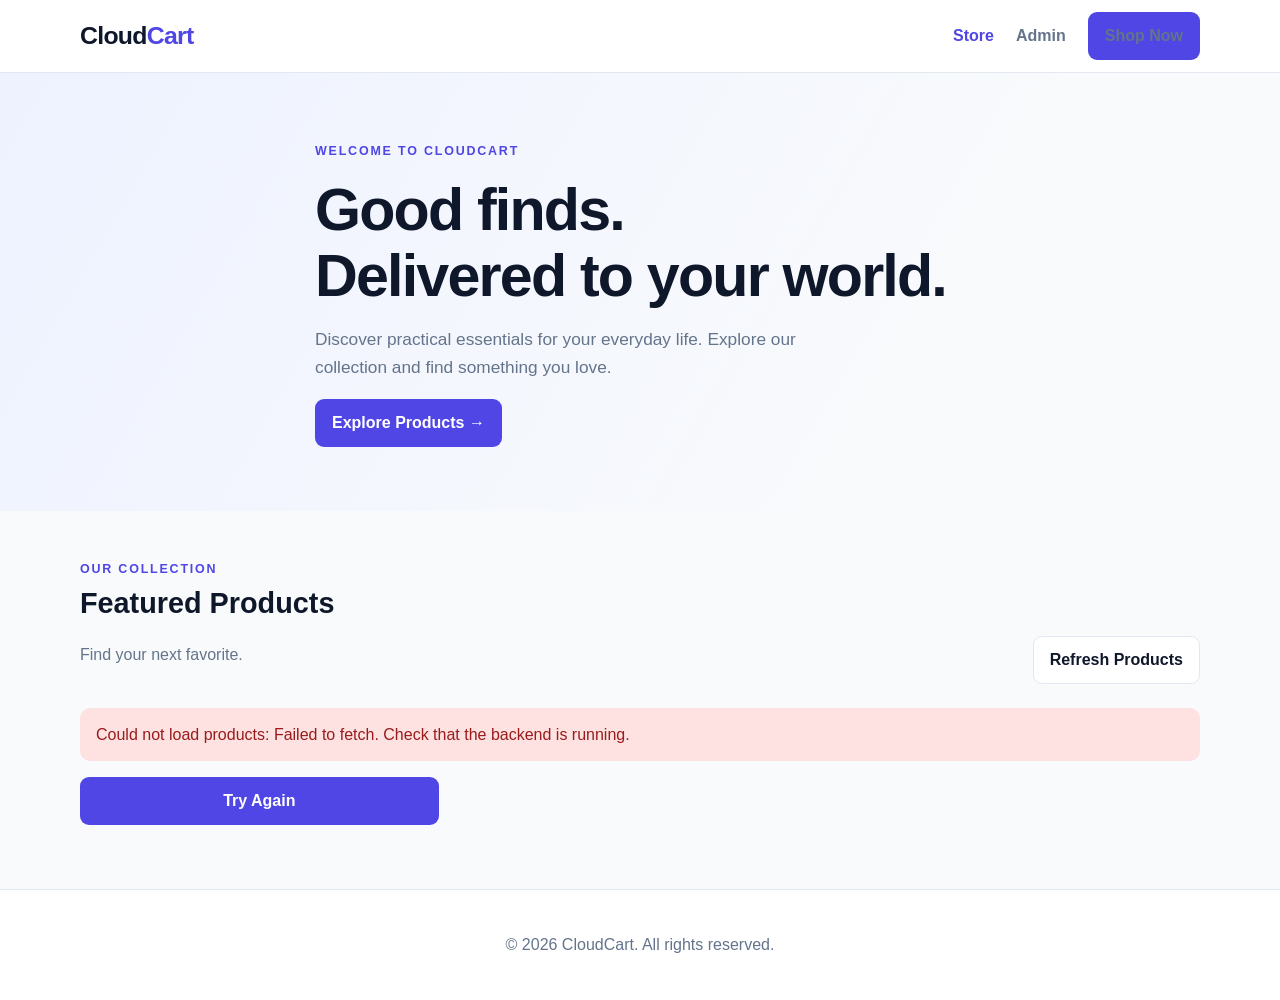
<file: frontend/index.html>
<!DOCTYPE html>
<html lang="en">
<head>
    <meta charset="UTF-8">
    <meta name="viewport" content="width=device-width, initial-scale=1.0">
    <meta name="description" content="Discover everyday essentials at CloudCart.">
    <title>CloudCart | Online Store</title>
    <link rel="stylesheet" href="./css/styles.css">
</head>
<body>
    <header class="site-header">
        <div class="container navbar">
            <a class="brand" href="./index.html">Cloud<span>Cart</span></a>

            <nav class="nav-links">
                <a class="active" href="./index.html">Store</a>
                <a href="./admin.html">Admin</a>
                <a class="btn btn-primary" href="#products">Shop Now</a>
            </nav>
        </div>
    </header>

    <main>
        <section class="hero">
            <div class="container hero-content">
                <span class="eyebrow">Welcome to CloudCart</span>
                <h1>Good finds.<br>Delivered to your world.</h1>
                <p>
                    Discover practical essentials for your everyday life.
                    Explore our collection and find something you love.
                </p>
                <a class="btn btn-primary" href="#products">Explore Products &rarr;</a>
            </div>
        </section>

        <section class="section" id="products">
            <div class="container">
                <div class="section-heading">
                    <div>
                        <span class="eyebrow">Our collection</span>
                        <h2>Featured Products</h2>
                        <p class="muted">Find your next favorite.</p>
                    </div>
                    <button class="btn btn-secondary" id="refresh-button" type="button">
                        Refresh Products
                    </button>
                </div>

                <div id="store-message" class="notice hidden" role="status"></div>

                <div id="product-grid" class="product-grid">
                    <p class="muted">Loading products...</p>
                </div>
            </div>
        </section>
    </main>

    <footer class="site-footer">
        <div class="container">
            <p>&copy; <span id="current-year"></span> CloudCart. All rights reserved.</p>
        </div>
    </footer>

    <script src="./js/api.js"></script>
    <script src="./js/store.js"></script>
</body>
</html>
</file>
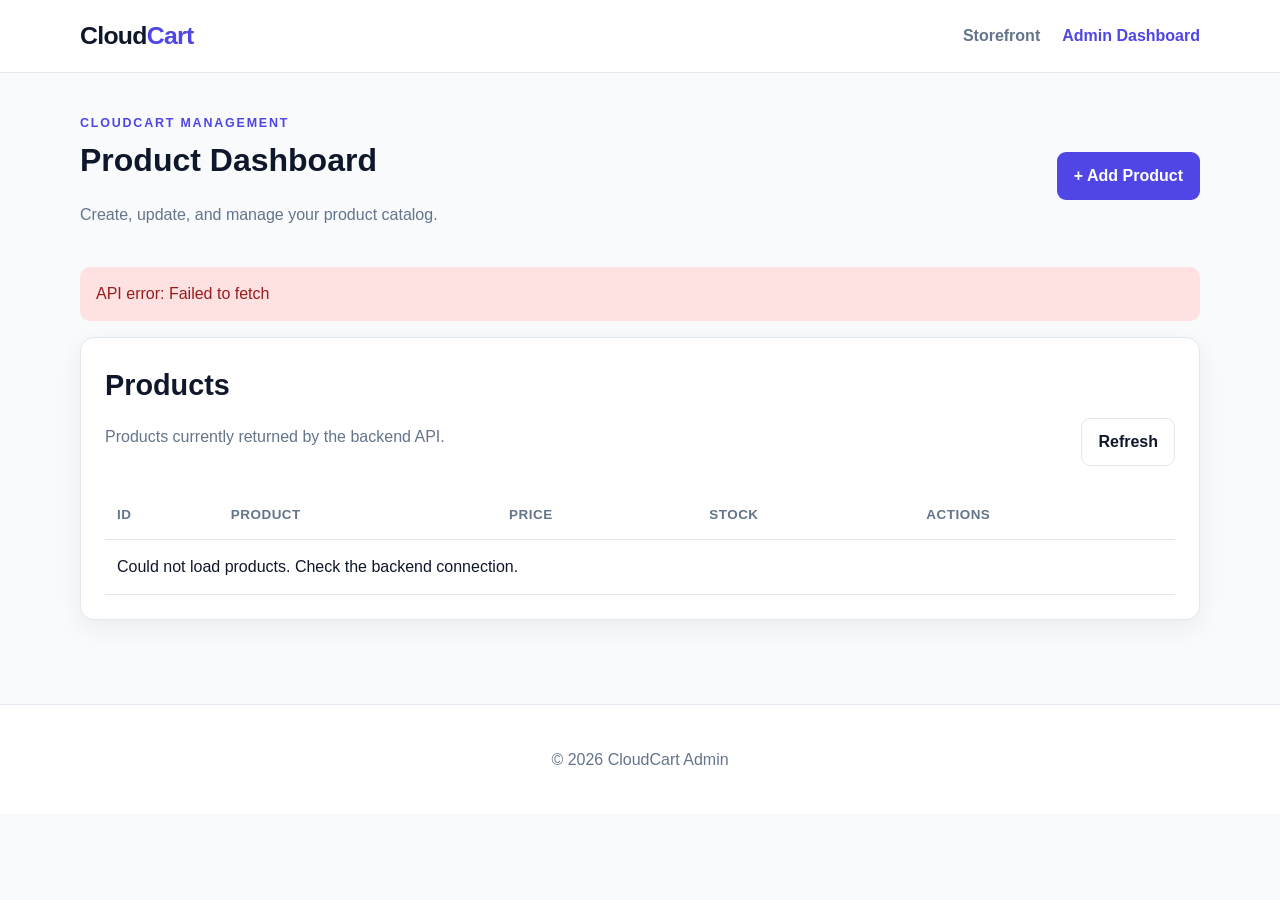
<file: frontend/admin.html>
<!DOCTYPE html>
<html lang="en">
<head>
    <meta charset="UTF-8">
    <meta name="viewport" content="width=device-width, initial-scale=1.0">
    <meta name="description" content="Manage the CloudCart product catalog.">
    <title>CloudCart | Admin Dashboard</title>
    <link rel="stylesheet" href="./css/styles.css">
</head>
<body>
    <header class="site-header">
        <div class="container navbar">
            <a class="brand" href="./index.html">Cloud<span>Cart</span></a>

            <nav class="nav-links">
                <a href="./index.html">Storefront</a>
                <a class="active" href="./admin.html">Admin Dashboard</a>
            </nav>
        </div>
    </header>

    <main class="container admin-layout">
        <div class="admin-toolbar">
            <div>
                <span class="eyebrow">CloudCart management</span>
                <h1>Product Dashboard</h1>
                <p class="muted">Create, update, and manage your product catalog.</p>
            </div>

            <button id="new-product-button" class="btn btn-primary" type="button">
                + Add Product
            </button>
        </div>

        <div id="admin-message" class="notice hidden" role="status"></div>

        <section id="product-form-panel" class="panel hidden">
            <h2 id="form-title">Add a Product</h2>

            <form id="product-form">
                <input type="hidden" id="product-id">

                <div class="form-grid">
                    <div class="form-field">
                        <label for="product-name">Product Name *</label>
                        <input
                            id="product-name"
                            name="name"
                            type="text"
                            maxlength="200"
                            required
                        >
                    </div>

                    <div class="form-field">
                        <label for="product-price">Price (USD) *</label>
                        <input
                            id="product-price"
                            name="price"
                            type="number"
                            min="0"
                            step="0.01"
                            required
                        >
                    </div>

                    <div class="form-field">
                        <label for="product-stock">Stock Quantity</label>
                        <input
                            id="product-stock"
                            name="stock_quantity"
                            type="number"
                            min="0"
                            step="1"
                            value="0"
                            required
                        >
                    </div>

                    <div class="form-field">
                        <label for="product-image-key">Image Key (optional)</label>
                        <input
                            id="product-image-key"
                            name="image_key"
                            type="text"
                            placeholder="e.g. products/mouse.jpg"
                        >
                    </div>

                    <div class="form-field full">
                        <label for="product-description">Description</label>
                        <textarea
                            id="product-description"
                            name="description"
                            rows="3"
                            placeholder="Describe the product..."
                        ></textarea>
                    </div>
                </div>

                <div style="display:flex; gap:10px; margin-top:20px; flex-wrap:wrap;">
                    <button id="save-product-button" class="btn btn-primary" type="submit">
                        Save Product
                    </button>
                    <button id="cancel-form-button" class="btn btn-secondary" type="button">
                        Cancel
                    </button>
                </div>
            </form>
        </section>

        <section class="panel">
            <div class="section-heading">
                <div>
                    <h2>Products</h2>
                    <p class="muted">Products currently returned by the backend API.</p>
                </div>
                <button id="reload-products-button" class="btn btn-secondary" type="button">
                    Refresh
                </button>
            </div>

            <div class="table-wrap">
                <table>
                    <thead>
                        <tr>
                            <th>ID</th>
                            <th>Product</th>
                            <th>Price</th>
                            <th>Stock</th>
                            <th>Actions</th>
                        </tr>
                    </thead>
                    <tbody id="admin-product-list">
                        <tr>
                            <td colspan="5">Loading products...</td>
                        </tr>
                    </tbody>
                </table>
            </div>
        </section>
    </main>

    <footer class="site-footer">
        <div class="container">
            <p>&copy; <span id="admin-current-year"></span> CloudCart Admin</p>
        </div>
    </footer>

    <script src="./js/api.js"></script>
    <script src="./js/admin.js"></script>
</body>
</html>
</file>
<file: frontend/css/styles.css>
:root {
    --primary: #4f46e5;
    --primary-dark: #3730a3;
    --background: #f8fafc;
    --surface: #ffffff;
    --text: #0f172a;
    --muted: #64748b;
    --border: #e2e8f0;
    --success: #15803d;
    --danger: #dc2626;
    --radius: 14px;
    --shadow: 0 8px 24px rgba(15, 23, 42, 0.06);
}

* {
    box-sizing: border-box;
}

body {
    margin: 0;
    font-family: Arial, Helvetica, sans-serif;
    background: var(--background);
    color: var(--text);
    line-height: 1.6;
}

a {
    color: inherit;
    text-decoration: none;
}

button,
input,
textarea,
select {
    font: inherit;
}

button {
    cursor: pointer;
}

.container {
    width: min(1120px, 92%);
    margin: 0 auto;
}

.site-header {
    background: var(--surface);
    border-bottom: 1px solid var(--border);
    position: sticky;
    top: 0;
    z-index: 10;
}

.navbar {
    min-height: 72px;
    display: flex;
    align-items: center;
    justify-content: space-between;
    gap: 20px;
}

.brand {
    font-size: 1.55rem;
    font-weight: 800;
    letter-spacing: -0.7px;
}

.brand span {
    color: var(--primary);
}

.nav-links {
    display: flex;
    align-items: center;
    gap: 22px;
}

.nav-links a {
    color: var(--muted);
    font-weight: 600;
}

.nav-links a:hover,
.nav-links a.active {
    color: var(--primary);
}

.btn {
    display: inline-flex;
    justify-content: center;
    align-items: center;
    gap: 8px;
    padding: 10px 16px;
    border: 1px solid transparent;
    border-radius: 9px;
    font-weight: 700;
    transition: 0.2s ease;
}

.btn-primary {
    background: var(--primary);
    color: white;
}

.btn-primary:hover {
    background: var(--primary-dark);
}

.btn-secondary {
    background: white;
    border-color: var(--border);
    color: var(--text);
}

.btn-danger {
    background: #fee2e2;
    color: var(--danger);
}

.btn:disabled {
    opacity: 0.6;
    cursor: not-allowed;
}

.hero {
    padding: 64px 0;
    background: linear-gradient(120deg, #eef2ff, #f8fafc 70%);
}

.hero-content {
    max-width: 650px;
}

.eyebrow {
    color: var(--primary);
    text-transform: uppercase;
    letter-spacing: 1.8px;
    font-size: 0.78rem;
    font-weight: 800;
}

.hero h1 {
    font-size: clamp(2.3rem, 5vw, 3.7rem);
    line-height: 1.12;
    letter-spacing: -1.8px;
    margin: 14px 0;
}

.hero p {
    color: var(--muted);
    font-size: 1.08rem;
    max-width: 540px;
}

.section {
    padding: 44px 0 64px;
}

.section-heading {
    display: flex;
    justify-content: space-between;
    align-items: end;
    gap: 20px;
    margin-bottom: 24px;
}

.section-heading h2 {
    margin: 0;
    font-size: 1.8rem;
}

.muted {
    color: var(--muted);
}

.product-grid {
    display: grid;
    grid-template-columns: repeat(3, minmax(0, 1fr));
    gap: 22px;
}

.product-card {
    background: var(--surface);
    border: 1px solid var(--border);
    border-radius: var(--radius);
    overflow: hidden;
    box-shadow: var(--shadow);
    display: flex;
    flex-direction: column;
}

.product-image {
    height: 190px;
    display: flex;
    justify-content: center;
    align-items: center;
    background: #eef2ff;
    color: var(--primary);
    font-size: 3.2rem;
}

.product-image img {
    width: 100%;
    height: 100%;
    object-fit: cover;
}

.product-info {
    padding: 18px;
    display: flex;
    flex-direction: column;
    flex: 1;
}

.product-info h3 {
    margin: 0 0 8px;
}

.product-info p {
    color: var(--muted);
    margin: 0 0 14px;
}

.product-bottom {
    display: flex;
    justify-content: space-between;
    align-items: center;
    gap: 12px;
    margin-top: auto;
}

.price {
    font-size: 1.2rem;
    font-weight: 800;
}

.stock {
    font-size: 0.85rem;
    color: var(--success);
}

.stock.out {
    color: var(--danger);
}

.notice {
    padding: 14px 16px;
    border-radius: 10px;
    margin: 16px 0;
    background: #eef2ff;
    color: #3730a3;
}

.notice.error {
    background: #fee2e2;
    color: #991b1b;
}

.notice.success {
    background: #dcfce7;
    color: #166534;
}

.site-footer {
    padding: 26px 0;
    border-top: 1px solid var(--border);
    background: white;
    color: var(--muted);
    text-align: center;
}

.admin-layout {
    padding: 36px 0 60px;
}

.admin-toolbar {
    display: flex;
    justify-content: space-between;
    align-items: center;
    flex-wrap: wrap;
    gap: 16px;
    margin-bottom: 24px;
}

.admin-toolbar h1 {
    margin: 0;
}

.panel {
    background: white;
    border: 1px solid var(--border);
    border-radius: var(--radius);
    padding: 24px;
    box-shadow: var(--shadow);
    margin-bottom: 24px;
}

.form-grid {
    display: grid;
    grid-template-columns: repeat(2, minmax(0, 1fr));
    gap: 16px;
}

.form-field {
    display: flex;
    flex-direction: column;
    gap: 6px;
}

.form-field.full {
    grid-column: 1 / -1;
}

.form-field label {
    font-weight: 700;
    font-size: 0.92rem;
}

.form-field input,
.form-field textarea,
.form-field select {
    width: 100%;
    padding: 11px 12px;
    border: 1px solid var(--border);
    border-radius: 8px;
    background: white;
    color: var(--text);
}

.form-field input:focus,
.form-field textarea:focus {
    outline: 2px solid #c7d2fe;
    border-color: var(--primary);
}

.table-wrap {
    width: 100%;
    overflow-x: auto;
}

table {
    width: 100%;
    border-collapse: collapse;
    text-align: left;
}

th,
td {
    padding: 14px 12px;
    border-bottom: 1px solid var(--border);
    vertical-align: middle;
}

th {
    color: var(--muted);
    font-size: 0.84rem;
    text-transform: uppercase;
    letter-spacing: 0.5px;
}

.table-actions {
    display: flex;
    gap: 8px;
    flex-wrap: wrap;
}

.empty-state {
    padding: 40px 20px;
    text-align: center;
    color: var(--muted);
}

.hidden {
    display: none !important;
}

@media (max-width: 760px) {
    .navbar {
        padding: 14px 0;
        align-items: flex-start;
        flex-direction: column;
    }

    .nav-links {
        gap: 14px;
        flex-wrap: wrap;
    }

    .product-grid {
        grid-template-columns: repeat(2, minmax(0, 1fr));
    }

    .hero {
        padding: 44px 0;
    }
}

@media (max-width: 480px) {
    .product-grid,
    .form-grid {
        grid-template-columns: 1fr;
    }

    .form-field.full {
        grid-column: auto;
    }

    .section-heading {
        align-items: flex-start;
        flex-direction: column;
    }
}
</file>
